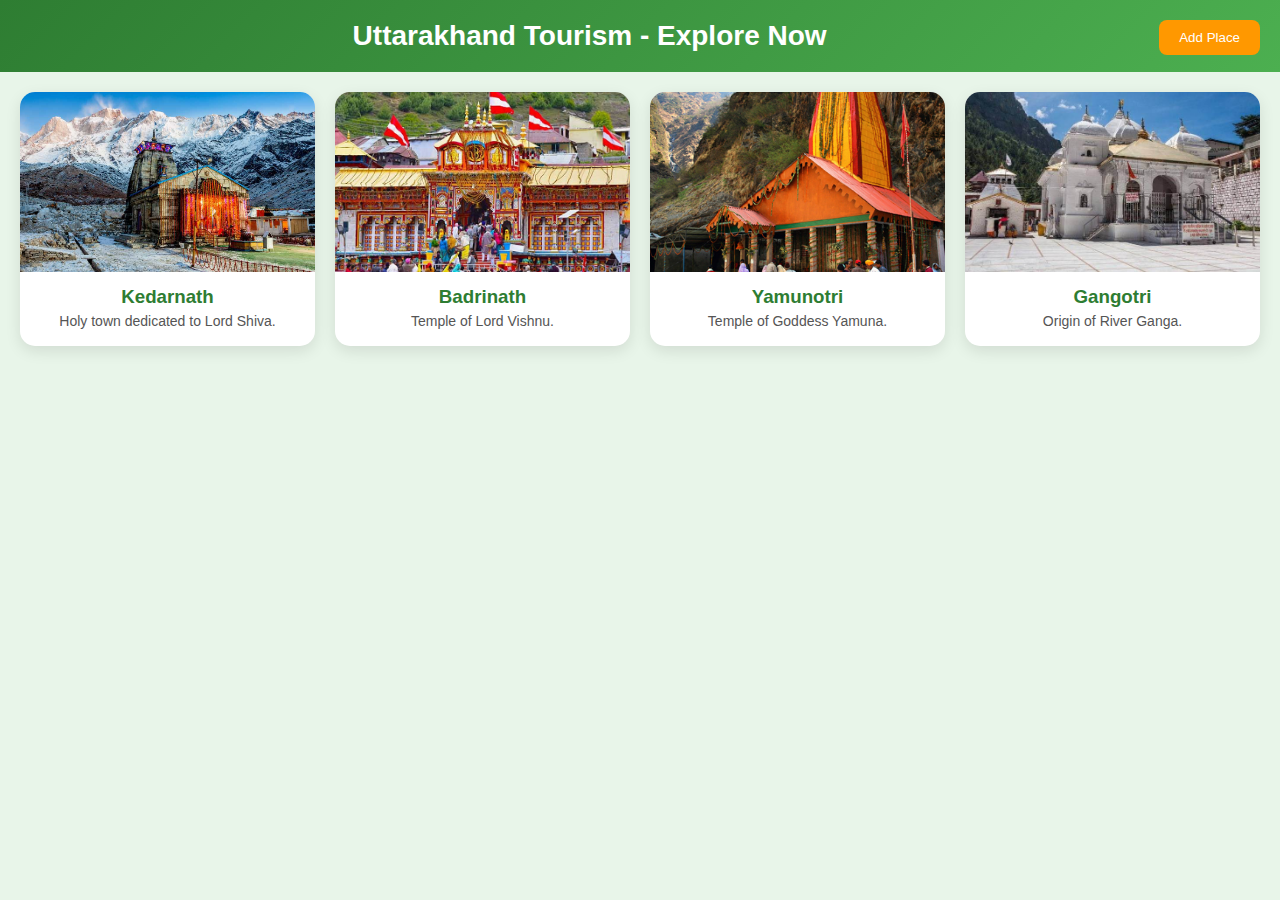
<file: index.html>
<!DOCTYPE html>
<html>
<head>
  <title>Uttarakhand Tourism</title>
  <link rel="stylesheet" href="style.css">
</head>
<body>

<header>
  Uttarakhand Tourism - Explore Now
  <button onclick="window.location.href='verify.html'" class="btn-add-place">Add Place</button>
</header>

<div class="container" id="placesContainer"></div>

<script src="data.js"></script>
<script>
function displayPlace(name, data) {
  const container = document.getElementById("placesContainer");
  const card = document.createElement("div");
  card.className = "card";

  const img = document.createElement("img");
  img.src = data.image;
  img.alt = name;

  const title = document.createElement("h3");
  title.textContent = name;

  const shortInfo = document.createElement("p");
  shortInfo.textContent = data.shortInfo;

  card.appendChild(img);
  card.appendChild(title);
  card.appendChild(shortInfo);

  card.addEventListener("click", () => {
    localStorage.setItem("selectedPlace", name);
    window.location.href = "details.html";
  });

  // Delete button for user-added places, requires verified admin
  let userPlaces = JSON.parse(localStorage.getItem("userPlaces")) || {};
  if(userPlaces[name] && localStorage.getItem("verified") === "true") {
    const delBtn = document.createElement("button");
    delBtn.textContent = "Delete";
    delBtn.style.background = "#E53935";
    delBtn.style.color = "white";
    delBtn.style.border = "none";
    delBtn.style.borderRadius = "6px";
    delBtn.style.padding = "5px 10px";
    delBtn.style.marginTop = "5px";
    delBtn.style.cursor = "pointer";

    delBtn.addEventListener("click", (e) => {
      e.stopPropagation();
      if(localStorage.getItem("verified") !== "true") {
        alert("You are not authorized to delete this place!");
        return;
      }
      if(confirm(`Are you sure you want to delete "${name}"?`)) {
        delete userPlaces[name];
        localStorage.setItem("userPlaces", JSON.stringify(userPlaces));
        card.remove();
      }
    });
    card.appendChild(delBtn);
  }

  container.appendChild(card);
}

// Default places
Object.keys(places).forEach(place => displayPlace(place, places[place]));

// User-added places
const userPlaces = JSON.parse(localStorage.getItem("userPlaces")) || {};
Object.keys(userPlaces).forEach(place => displayPlace(place, userPlaces[place]));
</script>

</body>
</html>
</file>
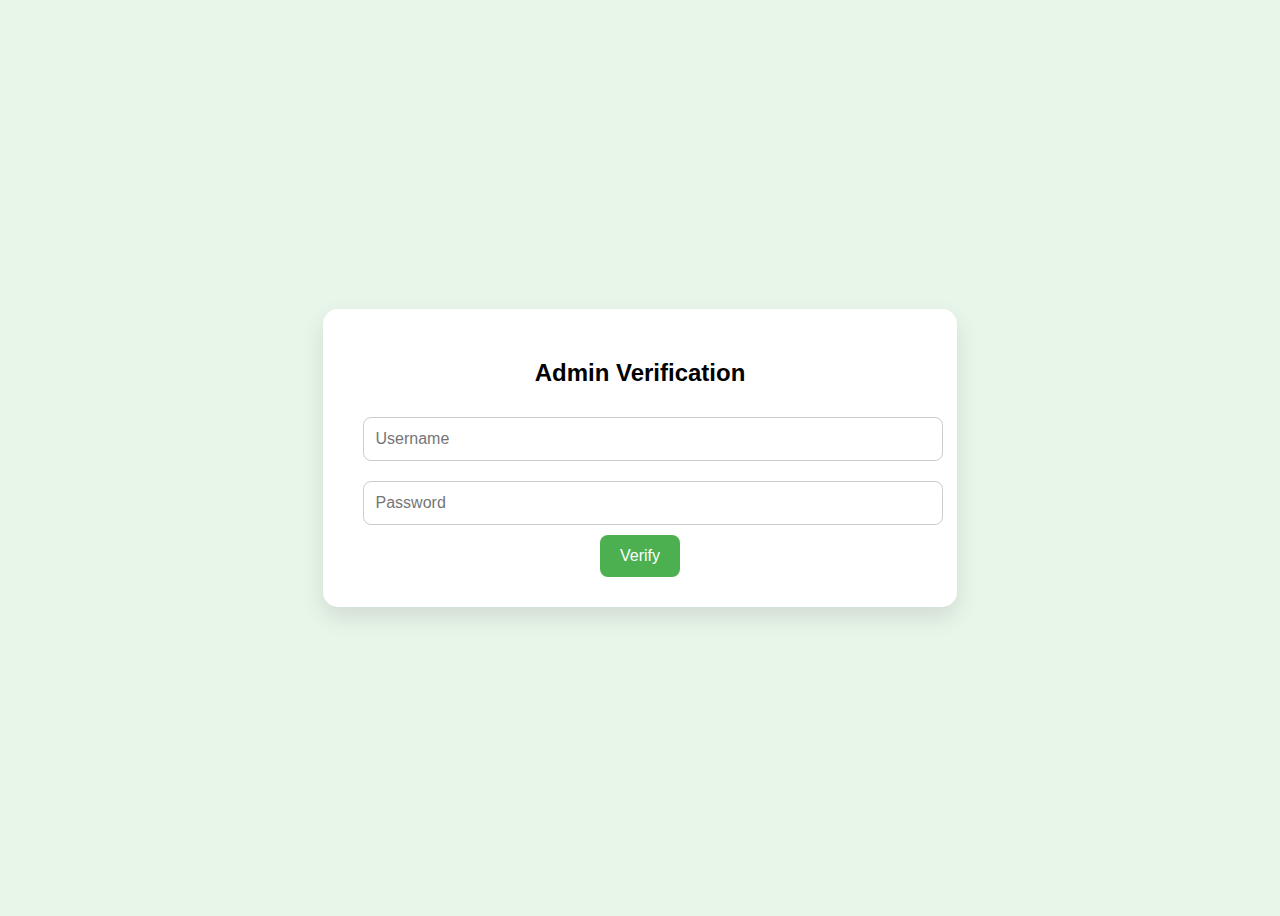
<file: addplace.html>
<!DOCTYPE html>
<html>
<head>
  <title>Add New Place</title>
  <style>
    body { font-family: 'Poppins', sans-serif; background:#e8f5e9; display:flex; justify-content:center; align-items:flex-start; padding-top:30px; min-height:100vh; }
    .form-box { background:white; padding:30px 40px; border-radius:15px; box-shadow:0 10px 25px rgba(0,0,0,0.1); width:400px; }
    input, textarea { width:100%; padding:12px; margin:10px 0; border-radius:8px; border:1px solid #ccc; font-size:16px; }
    button { padding:12px 20px; background-color:#4CAF50; color:white; border:none; border-radius:8px; font-size:16px; cursor:pointer; }
    button:hover { background-color:#388E3C; }
  </style>
</head>
<body>
<div class="form-box">
  <h2>Add New Place</h2>
  <input type="text" id="name" placeholder="Place Name">
  <input type="text" id="location" placeholder="Location">
  <input type="text" id="minister" placeholder="Local Minister">
  <input type="text" id="shortInfo" placeholder="Short Info">
  <input type="text" id="famousFor" placeholder="Famous For">
  <input type="text" id="bestTime" placeholder="Best Time">
  <input type="text" id="altitude" placeholder="Altitude">
  <input type="text" id="nearby" placeholder="Nearby Attractions">
  <textarea id="info" placeholder="Detailed Info"></textarea>
  <input type="text" id="image" placeholder="Image URL">
  <button onclick="addPlace()">Add Place</button>
</div>

<script>
if(localStorage.getItem("verified")!=="true"){ alert("Not verified!"); window.location.href="verify.html"; }

function addPlace(){
  const name = document.getElementById("name").value;
  if(!name){ alert("Place name is required"); return; }
  const newPlace = {
    minister: document.getElementById("minister").value,
    location: document.getElementById("location").value,
    shortInfo: document.getElementById("shortInfo").value,
    famousFor: document.getElementById("famousFor").value,
    bestTime: document.getElementById("bestTime").value,
    altitude: document.getElementById("altitude").value,
    nearby: document.getElementById("nearby").value,
    info: document.getElementById("info").value,
    image: document.getElementById("image").value
  };
  let userPlaces = JSON.parse(localStorage.getItem("userPlaces")) || {};
  userPlaces[name] = newPlace;
  localStorage.setItem("userPlaces", JSON.stringify(userPlaces));
  alert("Place added successfully!");
  window.location.href="index.html";
}
</script>
</body>
</html>
</file>
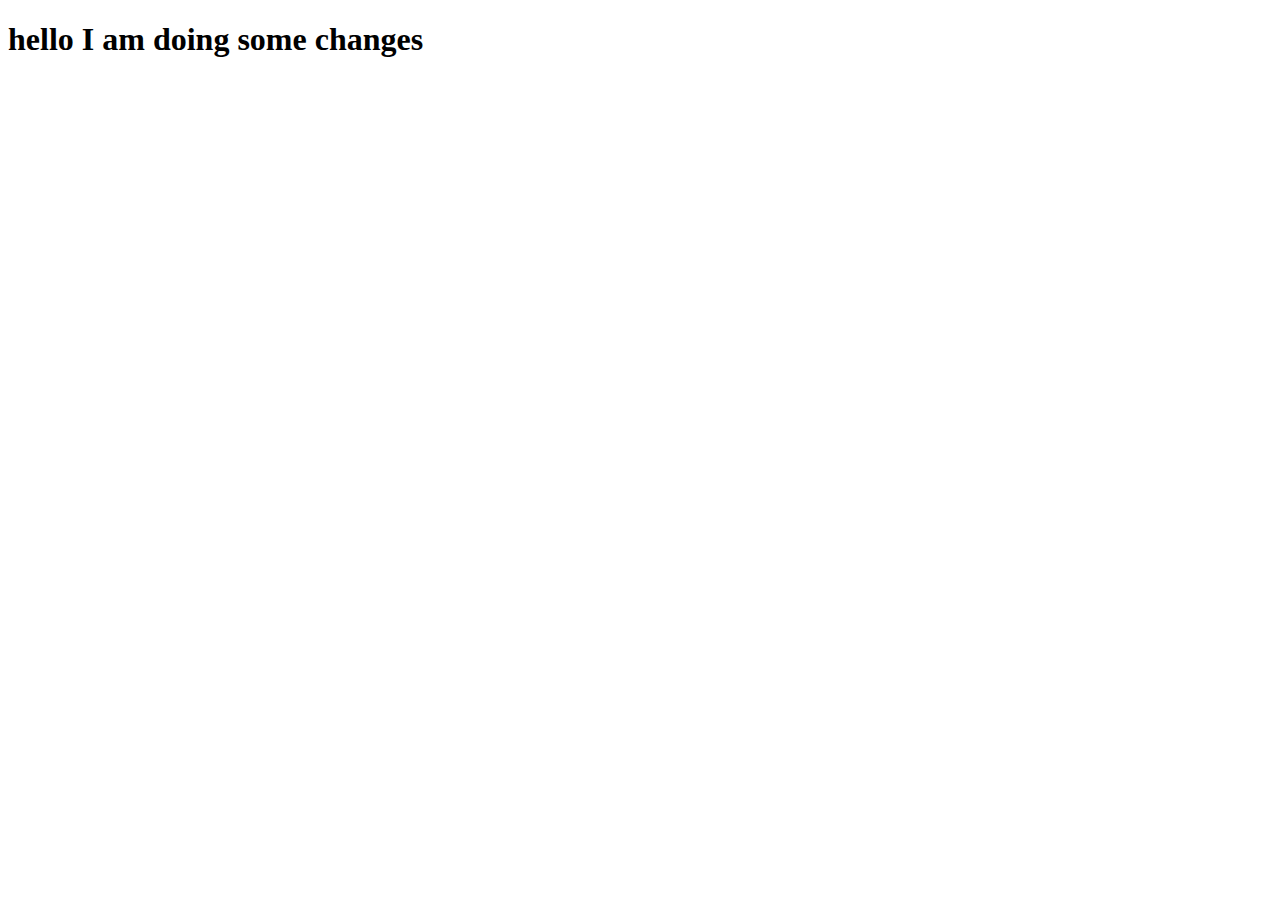
<file: git.html>
<!DOCTYPE html>
<html lang="en">
<head>
    <meta charset="UTF-8">
    <meta name="viewport" content="width=device-width, initial-scale=1.0">
    <title>Document</title>
</head>
<body>
    <h1>hello I am doing some changes</h1>
</body>
</html>
</file>
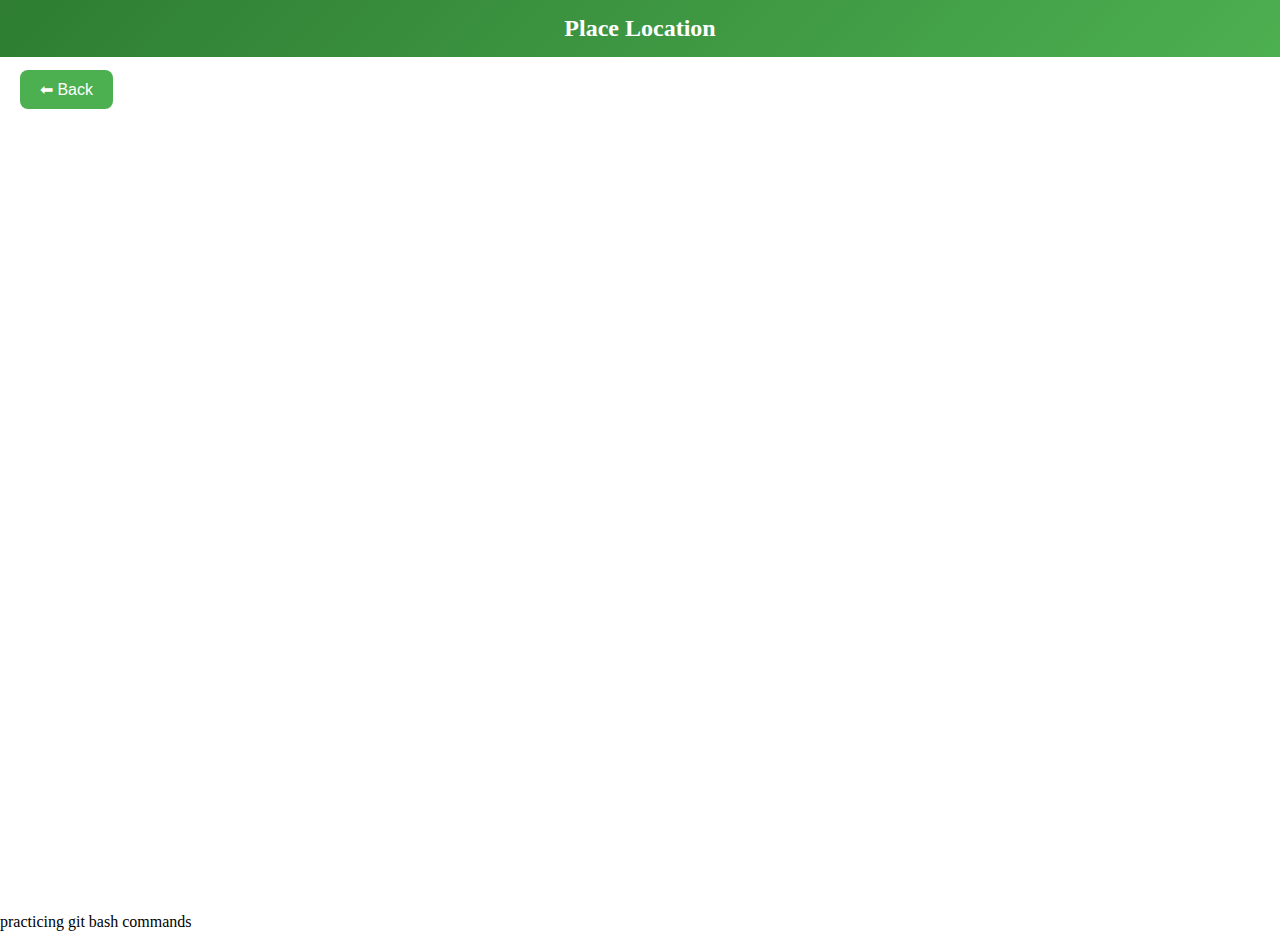
<file: map.html>
<!DOCTYPE html>
<html>
<head>
  <title>Place Location</title>
  <style>
    body, html { margin:0; padding:0; height:100%; font-family:'Poppins'; }
    header { background:linear-gradient(135deg,#2E7D32,#4CAF50); color:white; padding:15px; text-align:center; font-size:24px; font-weight:bold; }
    .map-container { width:100%; height:calc(100% - 60px); position:relative; }
    iframe { width:100%; height:100%; border:0; }
    .btn-back { position:absolute; top:70px; left:20px; background-color:#4CAF50; color:white; padding:10px 20px; border:none; border-radius:8px; cursor:pointer; font-size:16px; z-index:10; }
    .btn-back:hover { background-color:#388E3C; }
  </style>
</head>
<body>
<header>Place Location</header>
<button class="btn-back" onclick="window.location.href='details.html'">⬅ Back</button>
<div class="map-container">
  <iframe id="mapFrame" src="" allowfullscreen="" loading="lazy"></iframe>
</div>

<!-- checking the git commands  -->

<p>practicing git bash commands</p>

<script src="data.js"></script>
<script>
const selectedPlace = localStorage.getItem("selectedPlace");
const allPlaces = {...places, ...(JSON.parse(localStorage.getItem("userPlaces")) || {})};
const iframe = document.getElementById("mapFrame");

if(selectedPlace && allPlaces[selectedPlace]){
  const place = allPlaces[selectedPlace];
  const query = encodeURIComponent(selectedPlace + ", " + place.location);
  iframe.src = `https://www.google.com/maps?q=${query}&hl=en&z=15&output=embed`;
} else { iframe.src = "about:blank"; }
</script>
</body>
</html>
</file>
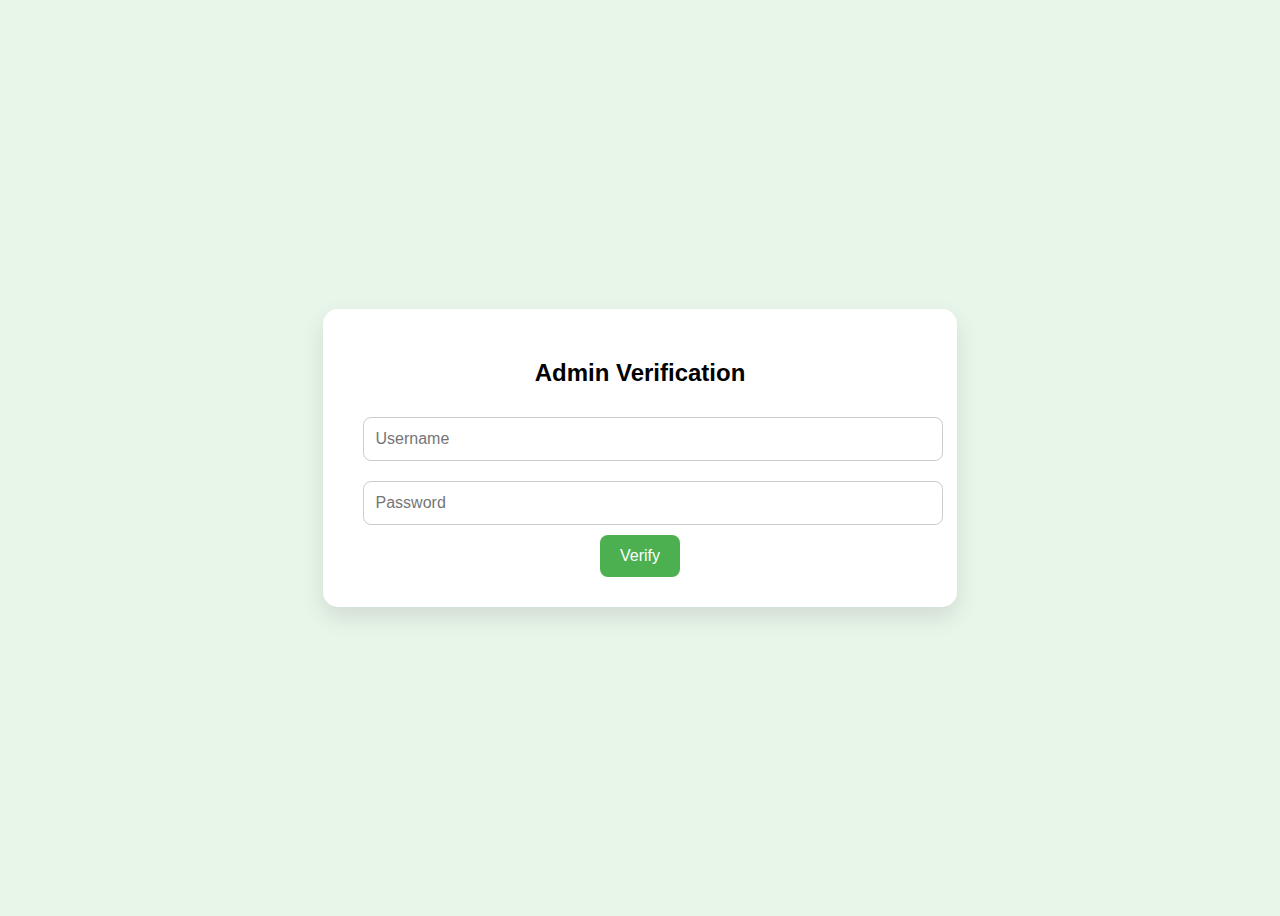
<file: verify.html>
<!DOCTYPE html>
<html>
<head>
  <title>Verification</title>
  <style>
    body { font-family: 'Poppins', sans-serif; background:#e8f5e9; display:flex; justify-content:center; align-items:center; height:100vh; }
    .login-box { background:white; padding:30px 40px; border-radius:15px; box-shadow:0 10px 25px rgba(0,0,0,0.1); text-align:center; }
    input { width:100%; padding:12px; margin:10px 0; border-radius:8px; border:1px solid #ccc; font-size:16px; }
    button { padding:12px 20px; background-color:#4CAF50; color:white; border:none; border-radius:8px; font-size:16px; cursor:pointer; }
    button:hover { background-color:#388E3C; }
  </style>
</head>
<body>
<div class="login-box">
  <h2>Admin Verification</h2>
  <input type="text" id="username" placeholder="Username">
  <input type="password" id="password" placeholder="Password">
  <button onclick="verifyUser()">Verify</button>
</div>

<script>
function verifyUser() {
  const username = document.getElementById("username").value;
  const password = document.getElementById("password").value;

  if(username==="admin" && password==="1234"){
    localStorage.setItem("verified","true");
    alert("Verification successful!");
    window.location.href="addplace.html";
  } else {
    alert("Invalid credentials!");
  }
}
</script>
</body>
</html>
</file>
<file: style.css>
body { font-family:'Poppins',sans-serif; background:#e8f5e9; margin:0; color:#333; }
header { background:linear-gradient(135deg,#2E7D32,#4CAF50); color:white; padding:20px; text-align:center; font-size:28px; font-weight:bold; position:relative; }
.btn-add-place { float:right; background:#FF9800; color:white; border:none; padding:10px 20px; border-radius:8px; cursor:pointer; transition:0.3s; }
.btn-add-place:hover{ background:#F57C00; }
.container { display:grid; grid-template-columns:repeat(4,1fr); gap:20px; padding:20px; }
.card { background:white; border-radius:15px; box-shadow:0 5px 15px rgba(0,0,0,0.1); overflow:hidden; cursor:pointer; text-align:center; transition:transform 0.3s, box-shadow 0.3s; padding-bottom:15px; }
.card img { width:100%; height:180px; object-fit:cover; transition:transform 0.3s; }
.card:hover { transform:translateY(-5px); box-shadow:0 10px 20px rgba(0,0,0,0.2); }
.card:hover img { transform:scale(1.05); }
.card h3 { margin:10px 0 5px 0; color:#2E7D32; }
.card p { font-size:14px; color:#555; margin:2px 10px; }
@media(max-width:1200px){.container{grid-template-columns:repeat(3,1fr);}}
@media(max-width:900px){.container{grid-template-columns:repeat(2,1fr);}}
@media(max-width:600px){.container{grid-template-columns:1fr;}}

.details-container { max-width:900px; margin:20px auto; background:#fff; padding:25px; border-radius:15px; box-shadow:0 10px 25px rgba(0,0,0,0.1);}
.banner-img { width:100%; height:350px; object-fit:cover; border-radius:15px; margin-bottom:20px; }
.place-info h2 { color:#2E7D32; margin-bottom:15px; }
.place-info p { font-size:16px; margin:6px 0; color:#555; }
.button-container { display:flex; justify-content:center; gap:20px; margin-top:25px; }
.btn { background-color:#4CAF50; color:white; border:none; padding:12px 25px; border-radius:8px; font-size:16px; cursor:pointer; transition: background 0.3s, transform 0.2s, box-shadow 0.2s; box-shadow:0 5px 15px rgba(0,0,0,0.1);}
.btn:hover { background-color:#388E3C; transform:scale(1.05); box-shadow:0 8px 20px rgba(0,0,0,0.2);}
.btn-map { background-color:#FF9800;}
.btn-map:hover { background-color:#F57C00; transform:scale(1.05);}
</file>
